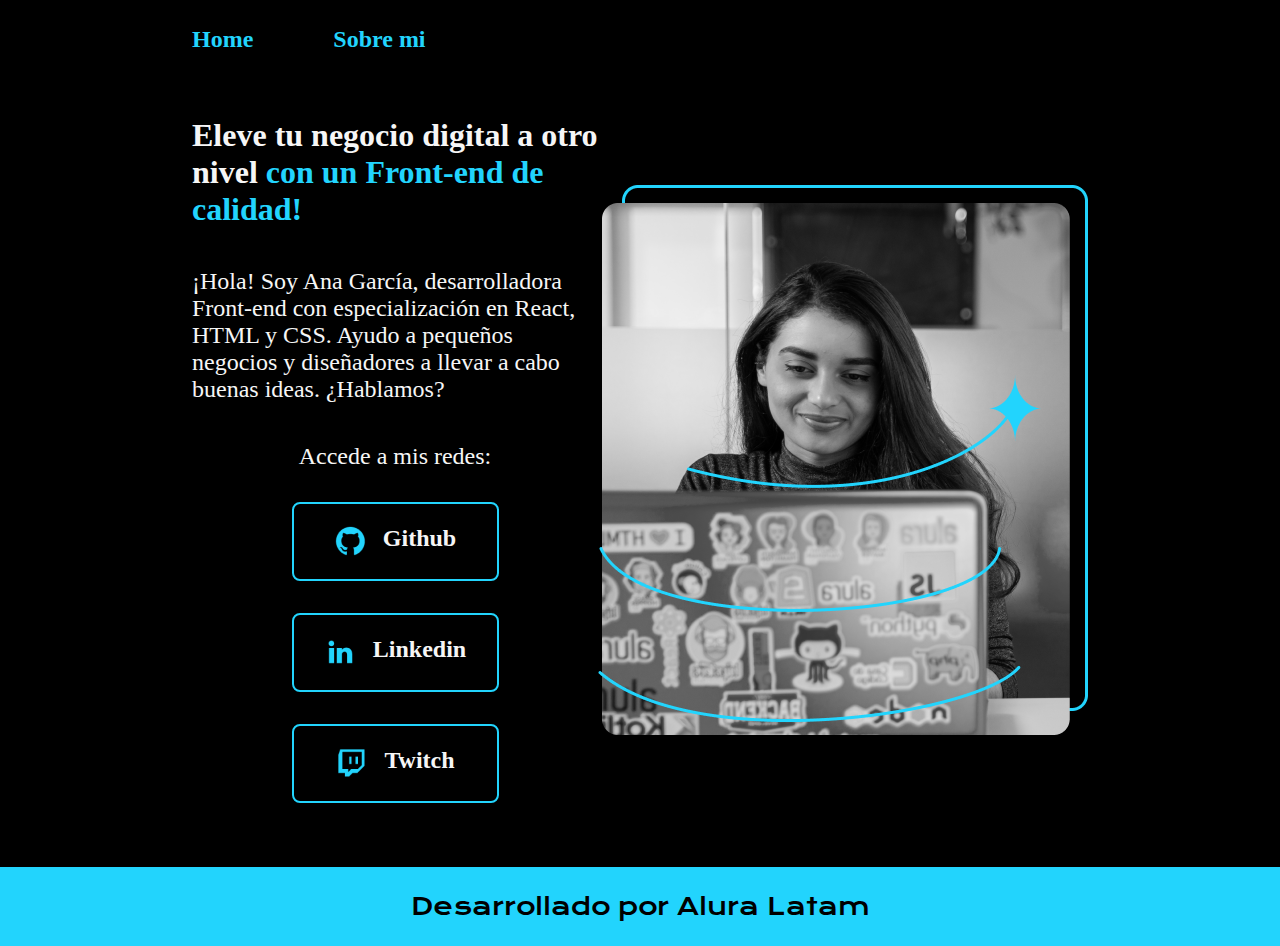
<file: index.html>
<!DOCTYPE html>
<html lang="es-mx">
    <head>
        <meta charset="UTF-8">
        <meta http-equiv="X-UA-Compatible" content="IE=edge">
        <meta name="viewport" content="width=device-width, initial-scale=1.0">
        <title>Portafolio</title>
        <link rel="stylesheet" href="./style/Estilo.css">
    </head>
    <body>
        <header class="header">
          <nav class="header_menu">
            <a class="header_menu_link" href="index.html">Home</a>
            <a class="header_menu_link" href="about.html">Sobre mi</a>
          </nav>
        </header>
        <main class="presentacion">
          <section class="presentacion_contenido">
            <h1 class="presentacion_contenido_titulo">
              Eleve tu negocio digital a otro nivel
            <strong class="titulo-destaque"> con un Front-end de calidad!
            </strong></h1>
            <p class="presentacion_contenido_texto">
            ¡Hola! Soy Ana García, desarrolladora Front-end con especialización en React, HTML y CSS.
             Ayudo a pequeños negocios y diseñadores a llevar a cabo buenas ideas. ¿Hablamos?
            </p>
            <div class="presentacion_enlaces">
              <h2 class="presentacion_enlaces_subtitulo">Accede a mis redes:</h2>
              <a class="presentacion_enlaces_link" href="https://www.github.com"><img src="./assets/github.png">Github</a>
              <a class="presentacion_enlaces_link" href="https://linkedin.com/in"><img src="./assets/linkedin.png">Linkedin</a>
              <a class="presentacion_enlaces_link" href="https://twitch.tv/"><img src="./assets/twitch.png">Twitch</a>
            </div>
          </section>
          <img class="presentacion__imagen" src="./assets/Imagem.png" alt="Foto de Ana García desarrollando un proyecto">
        </main>
        <footer class="footer">
          <p>Desarrollado por Alura Latam</p>
        </footer>
    </body>
</html>
</file>
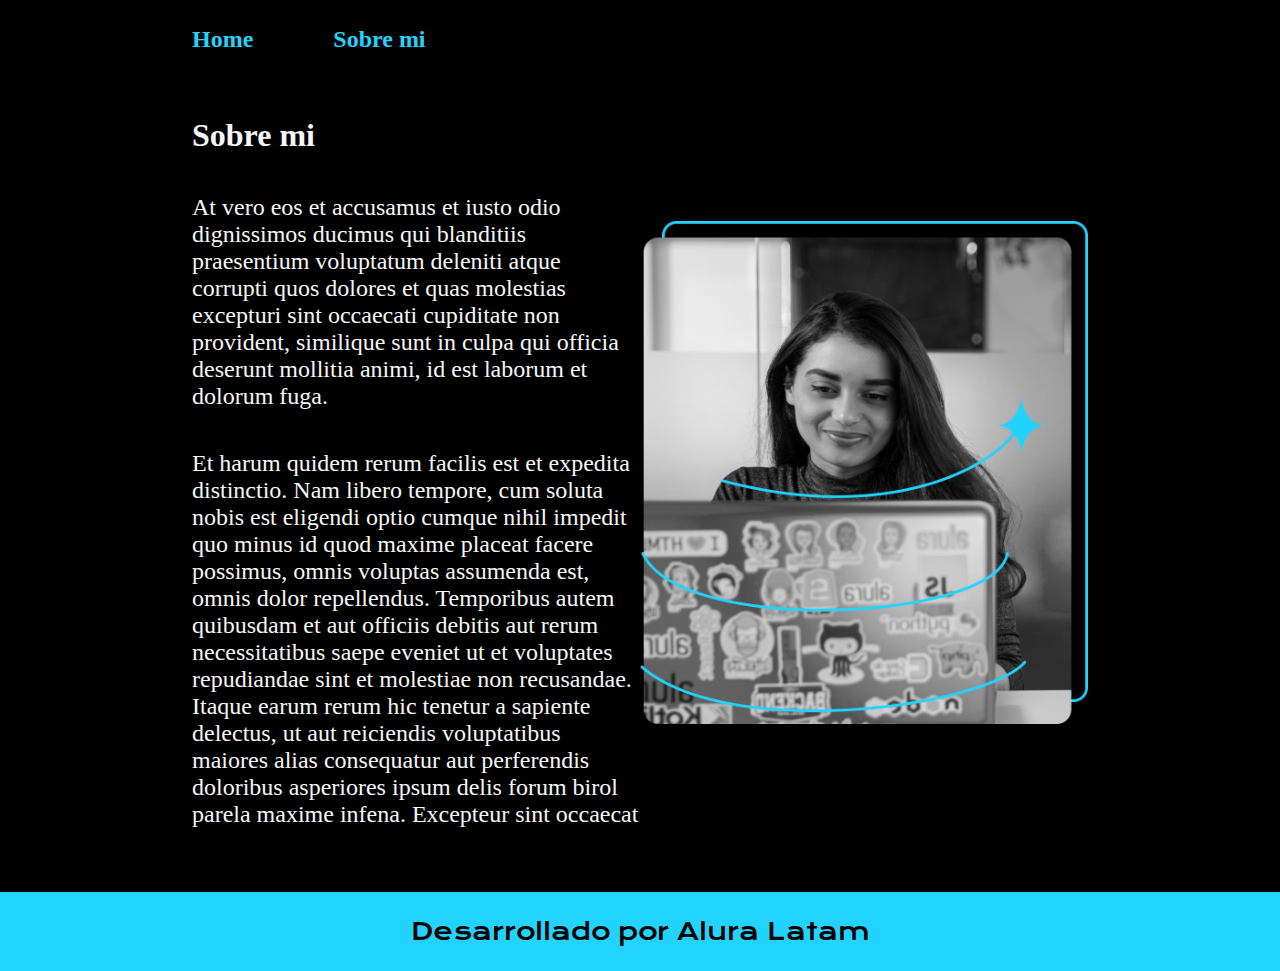
<file: about.html>
<DOCTYPE html>
<html lang="es-mx">
    <head>
        <meta charset="UTF-8">
        <meta name="viewport" content="width=device-width, initial-scale=1.0">
        <title>Portafolio</title>
        <link rel="stylesheet" href="./style/Estilo.css">
    </head>
    <body>
        <header class="header">
            <nav class="header_menu">
              <a class="header_menu_link" href="index.html">Home</a>
              <a class="header_menu_link" href="about.html">Sobre mi</a>
            </nav>
          </header>
          <main class="presentacion">
            <section class="presentacion_contenido">
                <h1 class="presentacion_contenido_titulo">Sobre mi</h1>
                <p class="presentacion_contenido_texto">At vero eos et accusamus et iusto odio dignissimos ducimus 
                    qui blanditiis praesentium voluptatum deleniti atque corrupti quos dolores et quas molestias 
                    excepturi sint occaecati cupiditate non provident, similique sunt in culpa qui officia deserunt 
                    mollitia animi, id est laborum et dolorum fuga.
                </p>
                <p class="presentacion_contenido_texto"> Et harum quidem rerum facilis est et expedita distinctio. Nam 
                    libero tempore, cum soluta nobis est eligendi optio cumque nihil impedit quo minus id quod maxime 
                    placeat facere possimus, omnis voluptas assumenda est, omnis dolor repellendus. Temporibus autem 
                    quibusdam et aut officiis debitis aut rerum necessitatibus saepe eveniet ut et voluptates repudiandae 
                    sint et molestiae non recusandae. Itaque earum rerum hic tenetur a sapiente delectus, ut aut reiciendis 
                    voluptatibus maiores alias consequatur aut perferendis doloribus asperiores ipsum delis forum birol 
                    parela maxime infena. Excepteur sint occaecat
                </p>
            </section>
            <img class="presentacion_imagen" src="./assets/Imagem.png" alt="Foto de Ana García desarrollando un proyecto">
          </main>
          <footer class="footer">
            <p>Desarrollado por Alura Latam</p>
          </footer>
    </body>
</html>
</file>
<file: style/Estilo.css>
@import url('https://fonts.googleapis.com/css2?family=Krona+One&family=Montserrat:wght@400;600&display=swap');

:root{
    --color-primaria:#000000;
    --color-secundaria:#F6F6F6;
    --color-terciaria:#22D4FD;
    --color-hover:#272727;

    --fuente-montserrat:'Montserrat' sans-serif;
    --fuente-krona:'Krona One', sans-serif;
}

*{
    padding: 0;
    margin:0;
}

body{
    background-color:var(--color-primaria);
    color:var(--color-secundaria);
    box-sizing: border-box;
}

.header{
    padding: 2% 0% 0% 15%;
}

.header_menu{
    display: flex;
    gap: 80px;
}

.header_menu_link{
    font-family: var(--fuente-montserrat);
    font-size: 1.5rem;
    font-weight:600;
    color:var(--color-terciaria);
    text-decoration: none;
}

.presentacion{
    display:flex;
    align-items:center;
    padding: 5% 15%;
    justify-content:space-between;
}

.presentacion_contenido{
    width: 50%;
    display:flex;
    flex-direction: column;
    gap:40px;
}

.presentacion_contenido_titulo{
    font-size: 2rem;
    font-family:var(--funte-krona);
}

.titulo-destaque{
    color:var(--color-terciaria);
}

.presentacion_contenido_texto{
    font-family:var(--fuente-montserrat);
    font-size: 1.5rem;
}

.presentacion_enlaces{
    display:flex;
    justify-content:space-between;
    flex-direction:column;
    align-items: center;
    gap: 32px;
}

.presentacion_enlaces_subtitulo {
    font-family:var(--funte-krona);
    font-size: 1.5rem;
    font-weight: 400;
}

.presentacion_enlaces_link{
    width:50%;
    text-align:center;
    padding:21.5px 0;
    border-radius:8px;
    font-family:var(--fuente-montserrat);
    font-size: 1.5rem;
    font-weight:600;
    text-decoration:none;
    color:var(--color-secundaria);
    border:2px solid var(--color-terciaria);
    display: flex;
    justify-content: center;
    gap:16px;
}

.presentacion_enlaces_link:hover{
    background-color: var(--color-hover);
}

.presentacion_imagen{
    width: 50%;
}

.footer{
    background-color:var(--color-terciaria);
    padding:24px;
    color:var(--color-primaria);
    text-align:center;
    font-family:var(--fuente-krona);
    font-size: 1.5rem;
    font-weight:400;
}

@media (max-width: 1200px){
    .header{
        padding: 10%;
    }

    .header_menu{
        justify-content: center;
    }

    .presentacion{
        flex-direction: column-reverse;
        padding: 5%;
    }

    .presentacion_contenido{
        width:auto;
    }
}
</file>
